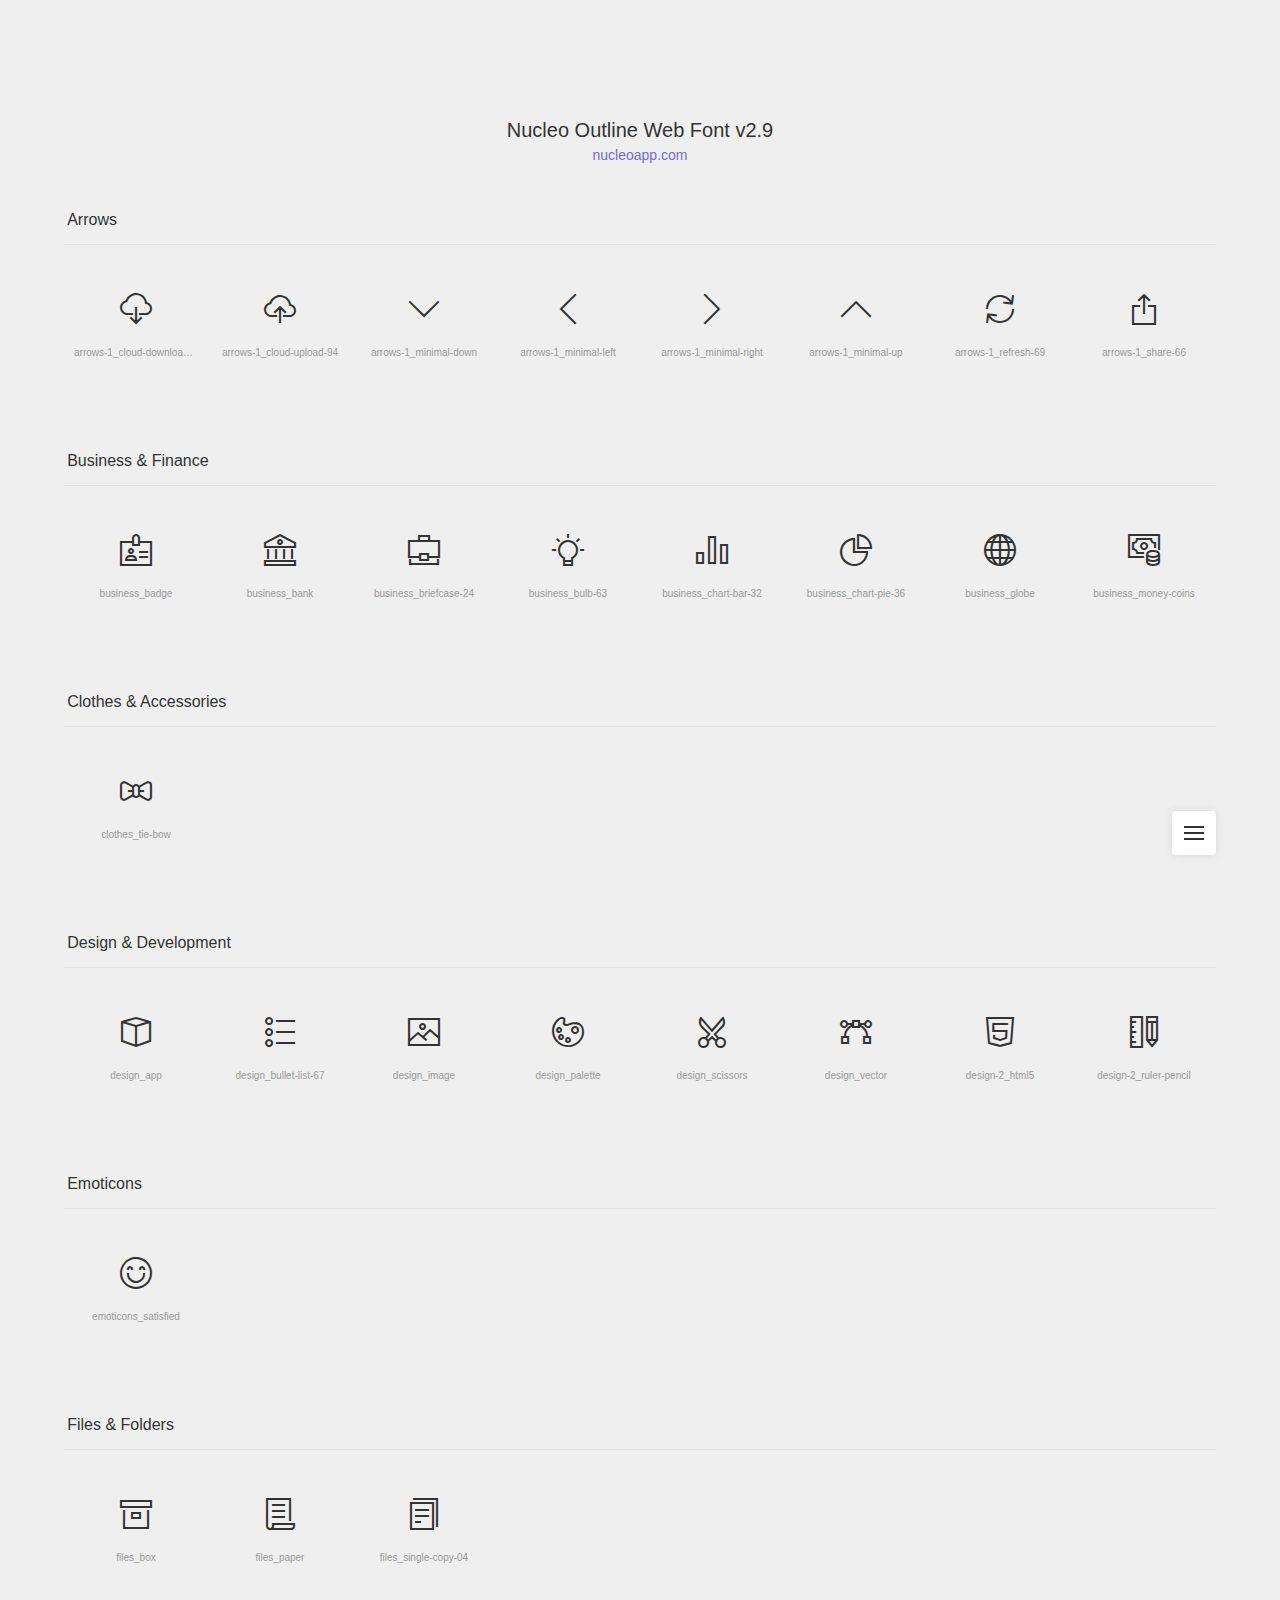
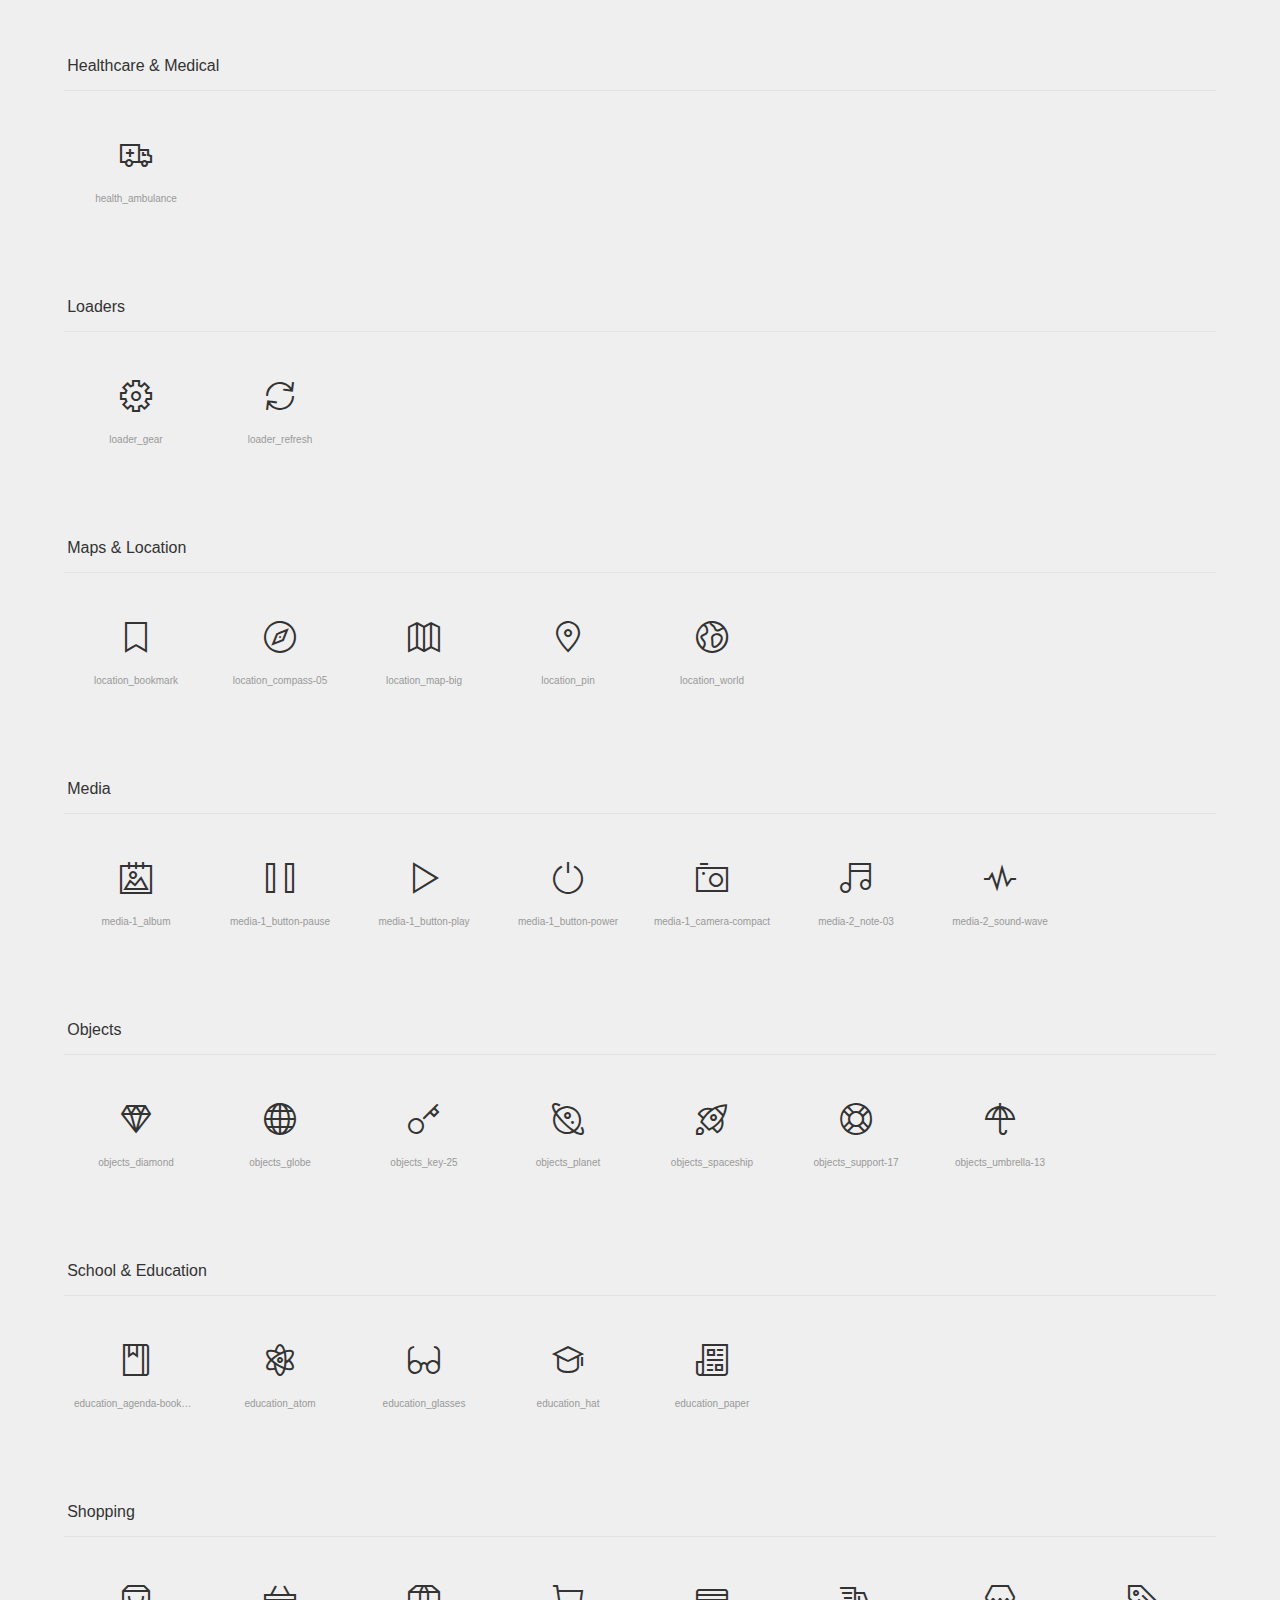
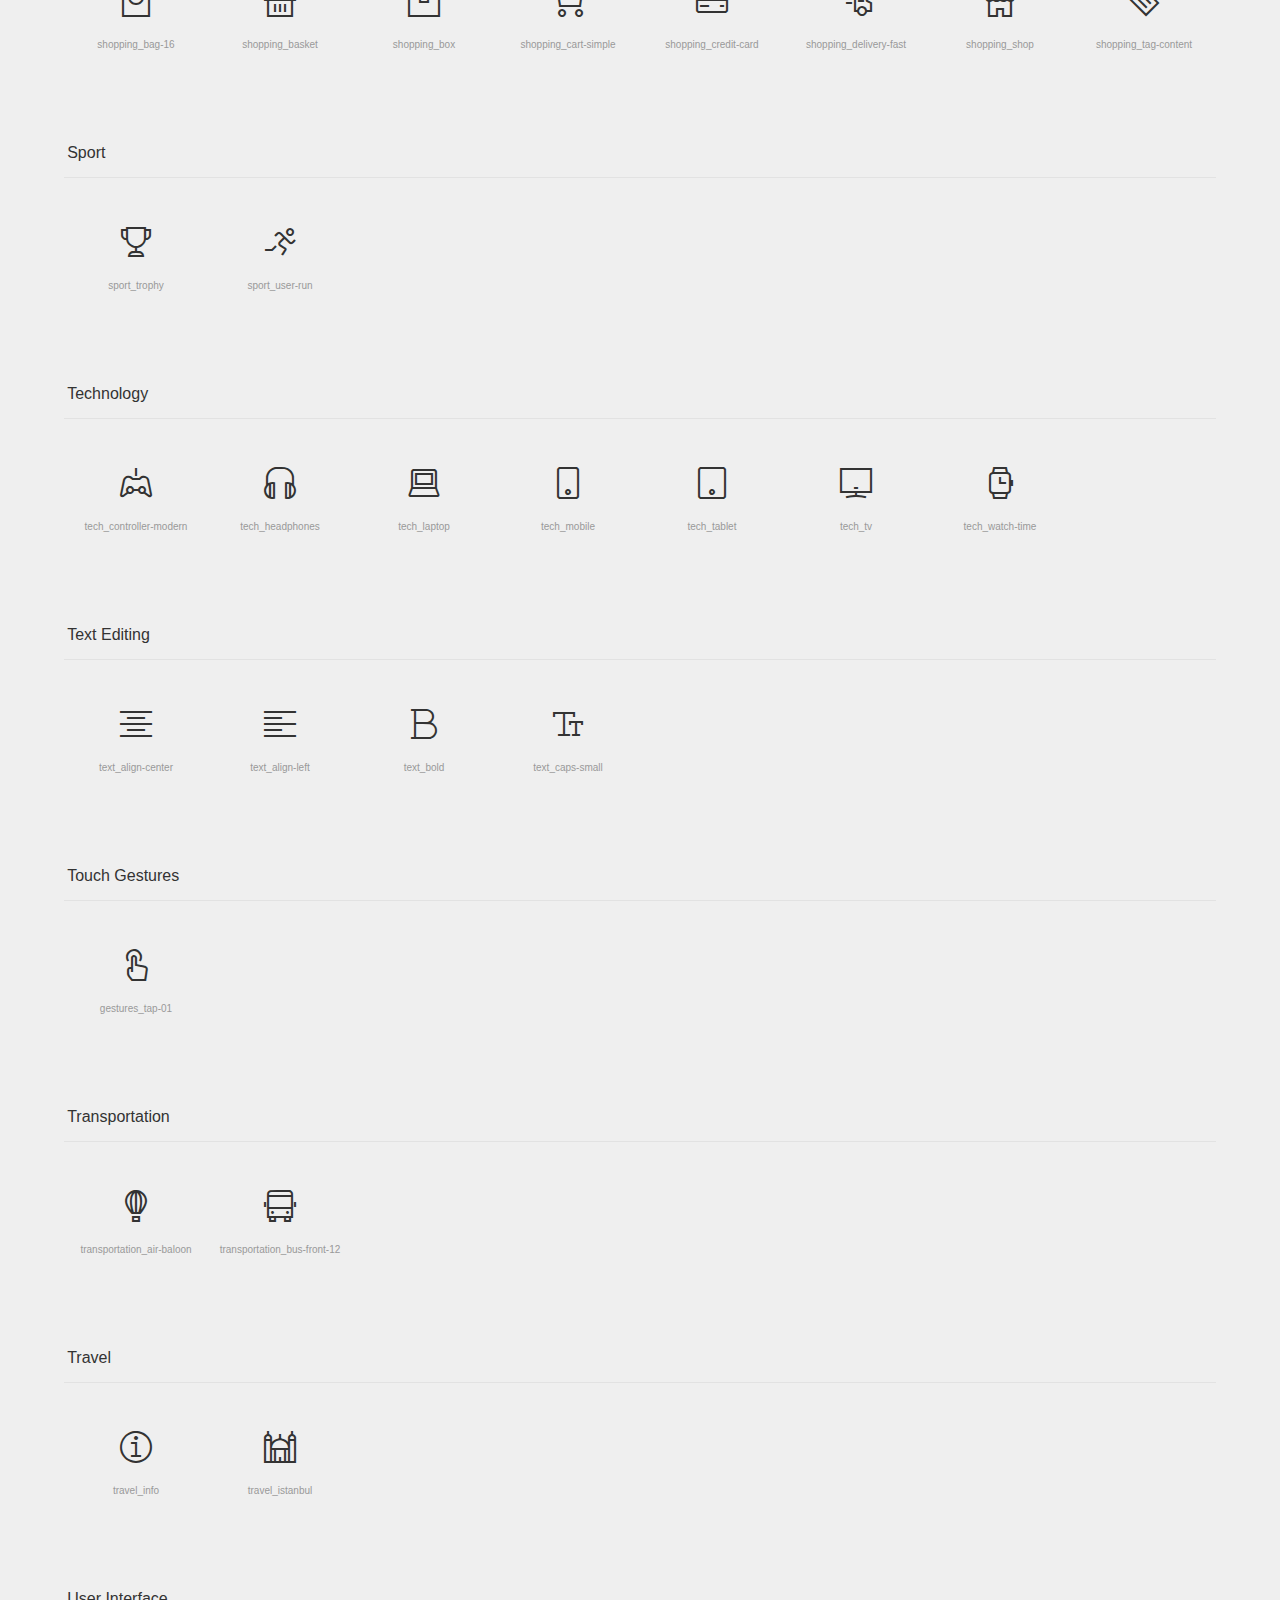
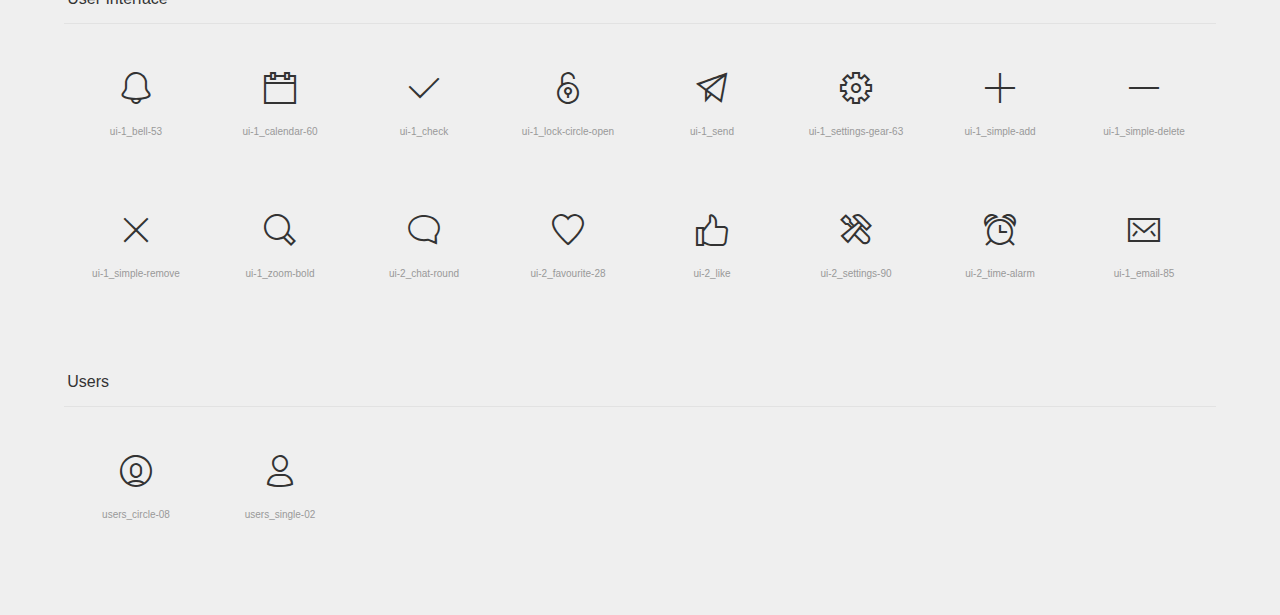
<file: apps/palace/static/palace/theme/nucleo-icons.html>
<!doctype html>
<html lang="en">

<head>
  <meta charset="UTF-8">
  <meta name="viewport" content="width=device-width, initial-scale=1">
  <link rel="stylesheet" href="./assets/css/now-ui-kit.css">
  <link rel="shortcut icon" href="./assets/img/favicon.png">
  <title>Nucleo Outline Web Font</title>
  <script src="https://code.jquery.com/jquery-3.3.1.min.js" integrity="sha256-FgpCb/KJQlLNfOu91ta32o/NMZxltwRo8QtmkMRdAu8=" crossorigin="anonymous"></script>
  <style media="screen">
    /* http://meyerweb.com/eric/tools/css/reset/
	 v2.0 | 20110126
	 License: none (public domain)
  */

    html,
    body,
    div,
    span,
    applet,
    object,
    iframe,
    h1,
    h2,
    h3,
    h4,
    h5,
    h6,
    p,
    blockquote,
    pre,
    a,
    abbr,
    acronym,
    address,
    big,
    cite,
    code,
    del,
    dfn,
    em,
    img,
    ins,
    kbd,
    q,
    s,
    samp,
    small,
    strike,
    strong,
    sub,
    sup,
    tt,
    var,
    b,
    u,
    i,
    center,
    dl,
    dt,
    dd,
    ol,
    ul,
    li,
    fieldset,
    form,
    label,
    legend,
    table,
    caption,
    tbody,
    tfoot,
    thead,
    tr,
    th,
    td,
    article,
    aside,
    canvas,
    details,
    embed,
    figure,
    figcaption,
    footer,
    header,
    hgroup,
    menu,
    nav,
    output,
    ruby,
    section,
    summary,
    time,
    mark,
    audio,
    video {
      margin: 0;
      padding: 0;
      border: 0;
      font-size: 100%;
      font: inherit;
      vertical-align: baseline;
    }

    /* HTML5 display-role reset for older browsers */

    article,
    aside,
    details,
    figcaption,
    figure,
    footer,
    header,
    hgroup,
    menu,
    nav,
    section,
    main {
      display: block;
    }

    body {
      line-height: 1;
    }

    ol,
    ul {
      list-style: none;
    }

    blockquote,
    q {
      quotes: none;
    }

    blockquote:before,
    blockquote:after,
    q:before,
    q:after {
      content: '';
      content: none;
    }

    table {
      border-collapse: collapse;
      border-spacing: 0;
    }



    /* --------------------------------

  Nucleo Outline Web Font - nucleoapp.com/
  License - nucleoapp.com/license/
  Created using IcoMoon - icomoon.io

  -------------------------------- */

    /* --------------------------------

  Primary style

  -------------------------------- */

    *,
    *::after,
    *::before {
      box-sizing: border-box;
    }

    html {
      font-size: 62.5%;
    }

    body {
      font-size: 1.6rem;
      font-family: sans-serif;
      color: #333333;
      background: #efefef;
    }

    a {
      color: #766acf;
      text-decoration: none;
    }

    /* --------------------------------

  Main components

  -------------------------------- */

    header {
      text-align: center;
      padding: 120px 0 0;
    }

    header h1 {
      font-size: 2rem;
    }

    header p {
      font-size: 1.4rem;
      margin-top: .6em;
    }

    header a:hover {
      text-decoration: underline;
    }

    section {
      width: 90%;
      max-width: 1200px;
      margin: 50px auto;
    }

    section h2 {
      border-bottom: 1px solid #e2e2e2;
      padding: 0 0 1em .2em;
      margin-bottom: 1em;
    }

    ul::after {
      clear: both;
      content: "";
      display: table;
    }

    ul li {
      width: 25%;
      float: left;
      padding: 16px 0;
      text-align: center;
      border-radius: .25em;
      -webkit-transition: background 0.2s;
      -moz-transition: background 0.2s;
      transition: background 0.2s;
      -webkit-user-select: none;
      -moz-user-select: none;
      -ms-user-select: none;
      user-select: none;
      overflow: hidden;
    }

    ul li:hover {
      background: #dbdbdb;
    }

    ul p,
    ul em,
    ul input {
      display: inline-block;
      font-size: 1rem;
      color: #999999;
      -webkit-user-select: auto;
      -moz-user-select: auto;
      -ms-user-select: auto;
      user-select: auto;
      white-space: nowrap;
      width: 100%;
      overflow: hidden;
      text-overflow: ellipsis;
      cursor: pointer;
    }

    ul p {
      padding: 10px;
      margin-top: 10px;
    }

    ul p::selection,
    ul em::selection {
      background: #766acf;
      color: #efefef;
    }

    ul em {
      margin-bottom: 8px;
    }

    ul em::before {
      content: '[';
    }

    ul em::after {
      content: ']';
    }

    ul input {
      text-align: center;
      background: transparent;
      border: none;
      box-shadow: none;
      outline: none;
    }

    @media only screen and (min-width: 768px) {
      ul li {
        width: 20%;
        float: left;
      }
    }

    @media only screen and (min-width: 1024px) {
      ul li {
        width: 12.5%;
        float: left;
        padding: 32px 0;
      }
    }

    /* --------------------------------

  Smart fixed navigation

  -------------------------------- */

    #cd-nav ul {
      /* mobile first */
      position: fixed;
      width: 90%;
      max-width: 400px;
      max-height: 90%;
      right: 5%;
      bottom: 5%;
      border-radius: 0.25em;
      box-shadow: 0 0 10px rgba(0, 0, 0, 0.1);
      background: white;
      visibility: hidden;
      /* remove overflow:hidden if you want to create a drop-down menu - but then remember to fix/eliminate the list items animation */
      overflow: hidden;
      overflow-y: auto;
      z-index: 1;
      /* Force Hardware Acceleration in WebKit */
      -webkit-backface-visibility: hidden;
      backface-visibility: hidden;
      -webkit-transform: scale(0);
      -moz-transform: scale(0);
      -ms-transform: scale(0);
      -o-transform: scale(0);
      transform: scale(0);
      -webkit-transform-origin: 100% 100%;
      -moz-transform-origin: 100% 100%;
      -ms-transform-origin: 100% 100%;
      -o-transform-origin: 100% 100%;
      transform-origin: 100% 100%;
      -webkit-transition: -webkit-transform 0.3s, visibility 0s 0.3s;
      -moz-transition: -moz-transform 0.3s, visibility 0s 0.3s;
      transition: transform 0.3s, visibility 0s 0.3s;
    }

    #cd-nav ul li {
      /* Force Hardware Acceleration in WebKit */
      -webkit-backface-visibility: hidden;
      backface-visibility: hidden;
      display: block;
      width: 100%;
      padding: 0;
      text-align: left;
    }

    #cd-nav ul li:hover {
      background-color: #FFF;
    }

    #cd-nav ul.is-visible {
      visibility: visible;
      -webkit-transform: scale(1);
      -moz-transform: scale(1);
      -ms-transform: scale(1);
      -o-transform: scale(1);
      transform: scale(1);
      -webkit-transition: -webkit-transform 0.3s, visibility 0s 0s;
      -moz-transition: -moz-transform 0.3s, visibility 0s 0s;
      transition: transform 0.3s, visibility 0s 0s;
    }

    #cd-nav li a {
      display: block;
      padding: 1em;
      font-size: 1.2rem;
      border-bottom: 1px solid #eff2f6;
    }

    #cd-nav li a:hover {
      color: #333333;
    }

    #cd-nav li:last-child a {
      border-bottom: none;
    }

    .cd-nav-trigger {
      position: fixed;
      bottom: 5%;
      right: 5%;
      width: 44px;
      height: 44px;
      background: white;
      border-radius: 0.25em;
      box-shadow: 0 0 10px rgba(0, 0, 0, 0.1);
      /* image replacement */
      overflow: hidden;
      text-indent: 100%;
      white-space: nowrap;
      z-index: 2;
    }

    .cd-nav-trigger span {
      /* the span element is used to create the menu icon */
      position: absolute;
      display: block;
      width: 20px;
      height: 2px;
      background: #333333;
      top: 50%;
      margin-top: -1px;
      left: 50%;
      margin-left: -10px;
      -webkit-transition: background 0.3s;
      -moz-transition: background 0.3s;
      transition: background 0.3s;
    }

    .cd-nav-trigger span::before,
    .cd-nav-trigger span::after {
      content: '';
      position: absolute;
      left: 0;
      background: inherit;
      width: 100%;
      height: 100%;
      /* Force Hardware Acceleration in WebKit */
      -webkit-transform: translateZ(0);
      -moz-transform: translateZ(0);
      -ms-transform: translateZ(0);
      -o-transform: translateZ(0);
      transform: translateZ(0);
      -webkit-backface-visibility: hidden;
      backface-visibility: hidden;
      -webkit-transition: -webkit-transform 0.3s, background 0s;
      -moz-transition: -moz-transform 0.3s, background 0s;
      transition: transform 0.3s, background 0s;
    }

    .cd-nav-trigger span::before {
      top: -6px;
      -webkit-transform: rotate(0);
      -moz-transform: rotate(0);
      -ms-transform: rotate(0);
      -o-transform: rotate(0);
      transform: rotate(0);
    }

    .cd-nav-trigger span::after {
      bottom: -6px;
      -webkit-transform: rotate(0);
      -moz-transform: rotate(0);
      -ms-transform: rotate(0);
      -o-transform: rotate(0);
      transform: rotate(0);
    }

    .cd-nav-trigger.menu-is-open {
      box-shadow: none;
    }

    .cd-nav-trigger.menu-is-open span {
      background: rgba(232, 74, 100, 0);
    }

    .cd-nav-trigger.menu-is-open span::before,
    .cd-nav-trigger.menu-is-open span::after {
      background: #333333;
    }

    .cd-nav-trigger.menu-is-open span::before {
      top: 0;
      -webkit-transform: rotate(135deg);
      -moz-transform: rotate(135deg);
      -ms-transform: rotate(135deg);
      -o-transform: rotate(135deg);
      transform: rotate(135deg);
    }

    .cd-nav-trigger.menu-is-open span::after {
      bottom: 0;
      -webkit-transform: rotate(225deg);
      -moz-transform: rotate(225deg);
      -ms-transform: rotate(225deg);
      -o-transform: rotate(225deg);
      transform: rotate(225deg);
    }

    .now-ui-icons {
      display: inline-block;
      font: normal normal normal 32px/1 'Nucleo Outline';
      speak: none;
      text-transform: none;
      -webkit-font-smoothing: antialiased;
      -moz-osx-font-smoothing: grayscale;
    }
  </style>
</head>

<body>
  <header>
    <h1>Nucleo Outline Web Font v2.9</h1>
    <p>
      <a href="https://nucleoapp.com/?ref=creativetim">nucleoapp.com</a>
    </p>
  </header>
  <div id="cd-nav">
    <a id="cd-nav-trigger" href="#0" class="cd-nav-trigger">Menu
      <span></span>
    </a>
    <nav>
      <ul id="cd-main-nav">
        <li>
          <a href="#arrows">Arrows</a>
        </li>
        <li>
          <a href="#business">Business &amp; Finance</a>
        </li>
        <li>
          <a href="#clothes">Clothes &amp; Accessories</a>
        </li>
        <li>
          <a href="#design">Design &amp; Development</a>
        </li>
        <li>
          <a href="#emoticons">Emoticons</a>
        </li>
        <li>
          <a href="#files">Files &amp; Folders</a>
        </li>
        <li>
          <a href="#medical">Healthcare &amp; Medical</a>
        </li>
        <li>
          <a href="#loaders">Loaders</a>
        </li>
        <li>
          <a href="#maps">Maps &amp; Location</a>
        </li>
        <li>
          <a href="#media">Media</a>
        </li>
        <li>
          <a href="#objects">Objects</a>
        </li>
        <li>
          <a href="#school">School &amp; Education</a>
        </li>
        <li>
          <a href="#shopping">Shopping</a>
        </li>
        <li>
          <a href="#sport">Sport</a>
        </li>
        <li>
          <a href="#technology">Technology</a>
        </li>
        <li>
          <a href="#text">Text Editing</a>
        </li>
        <li>
          <a href="#gestures">Touch Gestures</a>
        </li>
        <li>
          <a href="#transportation">Transportation</a>
        </li>
        <li>
          <a href="#travel">Travel</a>
        </li>
        <li>
          <a href="#interface">User Interface</a>
        </li>
        <li>
          <a href="#users">Users</a>
        </li>
      </ul>
    </nav>
  </div>
  <div id="icons-wrapper">
    <section id="arrows">
      <h2>Arrows</h2>
      <ul>
        <li>
          <i class="now-ui-icons arrows-1_cloud-download-93"></i>
          <p>arrows-1_cloud-download-93</p>
        </li>
        <li>
          <i class="now-ui-icons arrows-1_cloud-upload-94"></i>
          <p>arrows-1_cloud-upload-94</p>
        </li>
        <li>
          <i class="now-ui-icons arrows-1_minimal-down"></i>
          <p>arrows-1_minimal-down</p>
        </li>
        <li>
          <i class="now-ui-icons arrows-1_minimal-left"></i>
          <p>arrows-1_minimal-left</p>
        </li>
        <li>
          <i class="now-ui-icons arrows-1_minimal-right"></i>
          <p>arrows-1_minimal-right</p>
        </li>
        <li>
          <i class="now-ui-icons arrows-1_minimal-up"></i>
          <p>arrows-1_minimal-up</p>
        </li>
        <li>
          <i class="now-ui-icons arrows-1_refresh-69"></i>
          <p>arrows-1_refresh-69</p>
        </li>
        <li>
          <i class="now-ui-icons arrows-1_share-66"></i>
          <p>arrows-1_share-66</p>
        </li>
      </ul>
    </section>
    <section id="business">
      <h2>Business &amp; Finance</h2>
      <ul>
        <li>
          <i class="now-ui-icons business_badge"></i>
          <p>business_badge</p>
        </li>
        <li>
          <i class="now-ui-icons business_bank"></i>
          <p>business_bank</p>
        </li>
        <li>
          <i class="now-ui-icons business_briefcase-24"></i>
          <p>business_briefcase-24</p>
        </li>
        <li>
          <i class="now-ui-icons business_bulb-63"></i>
          <p>business_bulb-63</p>
        </li>
        <li>
          <i class="now-ui-icons business_chart-bar-32"></i>
          <p>business_chart-bar-32</p>
        </li>
        <li>
          <i class="now-ui-icons business_chart-pie-36"></i>
          <p>business_chart-pie-36</p>
        </li>
        <li>
          <i class="now-ui-icons business_globe"></i>
          <p>business_globe</p>
        </li>
        <li>
          <i class="now-ui-icons business_money-coins"></i>
          <p>business_money-coins</p>
        </li>
      </ul>
    </section>
    <section id="clothes">
      <h2>Clothes &amp; Accessories</h2>
      <ul>
        <li>
          <i class="now-ui-icons clothes_tie-bow"></i>
          <p>clothes_tie-bow</p>
        </li>
      </ul>
    </section>
    <section id="design">
      <h2>Design &amp; Development</h2>
      <ul>
        <li>
          <i class="now-ui-icons design_app"></i>
          <p>design_app</p>
        </li>
        <li>
          <i class="now-ui-icons design_bullet-list-67"></i>
          <p>design_bullet-list-67</p>
        </li>
        <li>
          <i class="now-ui-icons design_image"></i>
          <p>design_image</p>
        </li>
        <li>
          <i class="now-ui-icons design_palette"></i>
          <p>design_palette</p>
        </li>
        <li>
          <i class="now-ui-icons design_scissors"></i>
          <p>design_scissors</p>
        </li>
        <li>
          <i class="now-ui-icons design_vector"></i>
          <p>design_vector</p>
        </li>
        <li>
          <i class="now-ui-icons design-2_html5"></i>
          <p>design-2_html5</p>
        </li>
        <li>
          <i class="now-ui-icons design-2_ruler-pencil"></i>
          <p>design-2_ruler-pencil</p>
        </li>
      </ul>
    </section>
    <section id="emoticons">
      <h2>Emoticons</h2>
      <ul>
        <li>
          <i class="now-ui-icons emoticons_satisfied"></i>
          <p>emoticons_satisfied</p>
        </li>
      </ul>
    </section>
    <section id="files">
      <h2>Files &amp; Folders</h2>
      <ul>
        <li>
          <i class="now-ui-icons files_box"></i>
          <p>files_box</p>
        </li>
        <li>
          <i class="now-ui-icons files_paper"></i>
          <p>files_paper</p>
        </li>
        <li>
          <i class="now-ui-icons files_single-copy-04"></i>
          <p>files_single-copy-04</p>
        </li>
      </ul>
    </section>
    <section id="medical">
      <h2>Healthcare &amp; Medical</h2>
      <ul>
        <li>
          <i class="now-ui-icons health_ambulance"></i>
          <p>health_ambulance</p>
        </li>
      </ul>
    </section>
    <section id="loaders">
      <h2>Loaders</h2>
      <ul>
        <li>
          <i class="now-ui-icons loader_gear spin"></i>
          <p>loader_gear</p>
        </li>
        <li>
          <i class="now-ui-icons loader_refresh spin"></i>
          <p>loader_refresh</p>
        </li>
      </ul>
    </section>
    <section id="maps">
      <h2>Maps &amp; Location</h2>
      <ul>
        <li>
          <i class="now-ui-icons location_bookmark"></i>
          <p>location_bookmark</p>
        </li>
        <li>
          <i class="now-ui-icons location_compass-05"></i>
          <p>location_compass-05</p>
        </li>
        <li>
          <i class="now-ui-icons location_map-big"></i>
          <p>location_map-big</p>
        </li>
        <li>
          <i class="now-ui-icons location_pin"></i>
          <p>location_pin</p>
        </li>
        <li>
          <i class="now-ui-icons location_world"></i>
          <p>location_world</p>
        </li>
      </ul>
    </section>
    <section id="media">
      <h2>Media</h2>
      <ul>
        <li>
          <i class="now-ui-icons media-1_album"></i>
          <p>media-1_album</p>
        </li>
        <li>
          <i class="now-ui-icons media-1_button-pause"></i>
          <p>media-1_button-pause</p>
        </li>
        <li>
          <i class="now-ui-icons media-1_button-play"></i>
          <p>media-1_button-play</p>
        </li>
        <li>
          <i class="now-ui-icons media-1_button-power"></i>
          <p>media-1_button-power</p>
        </li>
        <li>
          <i class="now-ui-icons media-1_camera-compact"></i>
          <p>media-1_camera-compact</p>
        </li>
        <li>
          <i class="now-ui-icons media-2_note-03"></i>
          <p>media-2_note-03</p>
        </li>
        <li>
          <i class="now-ui-icons media-2_sound-wave"></i>
          <p>media-2_sound-wave</p>
        </li>
      </ul>
    </section>
    <section id="objects">
      <h2>Objects</h2>
      <ul>
        <li>
          <i class="now-ui-icons objects_diamond"></i>
          <p>objects_diamond</p>
        </li>
        <li>
          <i class="now-ui-icons objects_globe"></i>
          <p>objects_globe</p>
        </li>
        <li>
          <i class="now-ui-icons objects_key-25"></i>
          <p>objects_key-25</p>
        </li>
        <li>
          <i class="now-ui-icons objects_planet"></i>
          <p>objects_planet</p>
        </li>
        <li>
          <i class="now-ui-icons objects_spaceship"></i>
          <p>objects_spaceship</p>
        </li>
        <li>
          <i class="now-ui-icons objects_support-17"></i>
          <p>objects_support-17</p>
        </li>
        <li>
          <i class="now-ui-icons objects_umbrella-13"></i>
          <p>objects_umbrella-13</p>
        </li>
      </ul>
    </section>
    <section id="school">
      <h2>School &amp; Education</h2>
      <ul>
        <li>
          <i class="now-ui-icons education_agenda-bookmark"></i>
          <p>education_agenda-bookmark</p>
        </li>
        <li>
          <i class="now-ui-icons education_atom"></i>
          <p>education_atom</p>
        </li>
        <li>
          <i class="now-ui-icons education_glasses"></i>
          <p>education_glasses</p>
        </li>
        <li>
          <i class="now-ui-icons education_hat"></i>
          <p>education_hat</p>
        </li>
        <li>
          <i class="now-ui-icons education_paper"></i>
          <p>education_paper</p>
        </li>
      </ul>
    </section>
    <section id="shopping">
      <h2>Shopping</h2>
      <ul>
        <li>
          <i class="now-ui-icons shopping_bag-16"></i>
          <p>shopping_bag-16</p>
        </li>
        <li>
          <i class="now-ui-icons shopping_basket"></i>
          <p>shopping_basket</p>
        </li>
        <li>
          <i class="now-ui-icons shopping_box"></i>
          <p>shopping_box</p>
        </li>
        <li>
          <i class="now-ui-icons shopping_cart-simple"></i>
          <p>shopping_cart-simple</p>
        </li>
        <li>
          <i class="now-ui-icons shopping_credit-card"></i>
          <p>shopping_credit-card</p>
        </li>
        <li>
          <i class="now-ui-icons shopping_delivery-fast"></i>
          <p>shopping_delivery-fast</p>
        </li>
        <li>
          <i class="now-ui-icons shopping_shop"></i>
          <p>shopping_shop</p>
        </li>
        <li>
          <i class="now-ui-icons shopping_tag-content"></i>
          <p>shopping_tag-content</p>
        </li>
      </ul>
    </section>
    <section id="sport">
      <h2>Sport</h2>
      <ul>
        <li>
          <i class="now-ui-icons sport_trophy"></i>
          <p>sport_trophy</p>
        </li>
        <li>
          <i class="now-ui-icons sport_user-run"></i>
          <p>sport_user-run</p>
        </li>
      </ul>
    </section>
    <section id="technology">
      <h2>Technology</h2>
      <ul>
        <li>
          <i class="now-ui-icons tech_controller-modern"></i>
          <p>tech_controller-modern</p>
        </li>
        <li>
          <i class="now-ui-icons tech_headphones"></i>
          <p>tech_headphones</p>
        </li>
        <li>
          <i class="now-ui-icons tech_laptop"></i>
          <p>tech_laptop</p>
        </li>
        <li>
          <i class="now-ui-icons tech_mobile"></i>
          <p>tech_mobile</p>
        </li>
        <li>
          <i class="now-ui-icons tech_tablet"></i>
          <p>tech_tablet</p>
        </li>
        <li>
          <i class="now-ui-icons tech_tv"></i>
          <p>tech_tv</p>
        </li>
        <li>
          <i class="now-ui-icons tech_watch-time"></i>
          <p>tech_watch-time</p>
        </li>
      </ul>
    </section>
    <section id="text">
      <h2>Text Editing</h2>
      <ul>
        <li>
          <i class="now-ui-icons text_align-center"></i>
          <p>text_align-center</p>
        </li>
        <li>
          <i class="now-ui-icons text_align-left"></i>
          <p>text_align-left</p>
        </li>
        <li>
          <i class="now-ui-icons text_bold"></i>
          <p>text_bold</p>
        </li>
        <li>
          <i class="now-ui-icons text_caps-small"></i>
          <p>text_caps-small</p>
        </li>
      </ul>
    </section>
    <section id="gestures">
      <h2>Touch Gestures</h2>
      <ul>
        <li>
          <i class="now-ui-icons gestures_tap-01"></i>
          <p>gestures_tap-01</p>
        </li>
      </ul>
    </section>
    <section id="transportation">
      <h2>Transportation</h2>
      <ul>
        <li>
          <i class="now-ui-icons transportation_air-baloon"></i>
          <p>transportation_air-baloon</p>
        </li>
        <li>
          <i class="now-ui-icons transportation_bus-front-12"></i>
          <p>transportation_bus-front-12</p>
        </li>
      </ul>
    </section>
    <section id="travel">
      <h2>Travel</h2>
      <ul>
        <li>
          <i class="now-ui-icons travel_info"></i>
          <p>travel_info</p>
        </li>
        <li>
          <i class="now-ui-icons travel_istanbul"></i>
          <p>travel_istanbul</p>
        </li>
      </ul>
    </section>
    <section id="interface">
      <h2>User Interface</h2>
      <ul>
        <li>
          <i class="now-ui-icons ui-1_bell-53"></i>
          <p>ui-1_bell-53</p>
        </li>
        <li>
          <i class="now-ui-icons ui-1_calendar-60"></i>
          <p>ui-1_calendar-60</p>
        </li>
        <li>
          <i class="now-ui-icons ui-1_check"></i>
          <p>ui-1_check</p>
        </li>
        <li>
          <i class="now-ui-icons ui-1_lock-circle-open"></i>
          <p>ui-1_lock-circle-open</p>
        </li>
        <li>
          <i class="now-ui-icons ui-1_send"></i>
          <p>ui-1_send</p>
        </li>
        <li>
          <i class="now-ui-icons ui-1_settings-gear-63"></i>
          <p>ui-1_settings-gear-63</p>
        </li>
        <li>
          <i class="now-ui-icons ui-1_simple-add"></i>
          <p>ui-1_simple-add</p>
        </li>
        <li>
          <i class="now-ui-icons ui-1_simple-delete"></i>
          <p>ui-1_simple-delete</p>
        </li>
        <li>
          <i class="now-ui-icons ui-1_simple-remove"></i>
          <p>ui-1_simple-remove</p>
        </li>
        <li>
          <i class="now-ui-icons ui-1_zoom-bold"></i>
          <p>ui-1_zoom-bold</p>
        </li>
        <li>
          <i class="now-ui-icons ui-2_chat-round"></i>
          <p>ui-2_chat-round</p>
        </li>
        <li>
          <i class="now-ui-icons ui-2_favourite-28"></i>
          <p>ui-2_favourite-28</p>
        </li>
        <li>
          <i class="now-ui-icons ui-2_like"></i>
          <p>ui-2_like</p>
        </li>
        <li>
          <i class="now-ui-icons ui-2_settings-90"></i>
          <p>ui-2_settings-90</p>
        </li>
        <li>
          <i class="now-ui-icons ui-2_time-alarm"></i>
          <p>ui-2_time-alarm</p>
        </li>
        <li>
          <i class="now-ui-icons ui-1_email-85"></i>
          <p>ui-1_email-85</p>
        </li>
      </ul>
    </section>
    <section id="users">
      <h2>Users</h2>
      <ul>
        <li>
          <i class="now-ui-icons users_circle-08"></i>
          <p>users_circle-08</p>
        </li>
        <li>
          <i class="now-ui-icons users_single-02"></i>
          <p>users_single-02</p>
        </li>
      </ul>
    </section>
  </div>
  <script>
    function SelectText(element) {
      var doc = document,
        text = element,
        range, selection;
      if (doc.body.createTextRange) {
        range = document.body.createTextRange();
        range.moveToElementText(text);
        range.select();
      } else if (window.getSelection) {
        selection = window.getSelection();
        range = document.createRange();
        range.selectNodeContents(text);
        selection.removeAllRanges();
        selection.addRange(range);
      }
    }

    function hasClass(ele, cls) {
      return !!ele.getAttribute('class').match(new RegExp('(\\s|^)' + cls + '(\\s|$)'));
    }

    window.onload = function() {
      var trigger = document.getElementById('cd-nav-trigger'),
        menu = document.getElementById('cd-main-nav'),
        menuItems = menu.getElementsByTagName('li');
      trigger.onclick = function toggleMenu() {
        if (hasClass(trigger, 'menu-is-open')) {
          trigger.setAttribute('class', 'cd-nav-trigger');
          menu.setAttribute('class', '');
        } else {
          trigger.setAttribute('class', 'cd-nav-trigger menu-is-open');
          menu.setAttribute('class', 'is-visible');
        }
      }

      for (var i = 0; i < menuItems.length; i++) {
        menuItems[i].onclick = function closeMenu() {
          trigger.setAttribute('class', 'cd-nav-trigger');
          menu.setAttribute('class', '');
        }
      }
    }
  </script>
</body>

</html>
</file>
